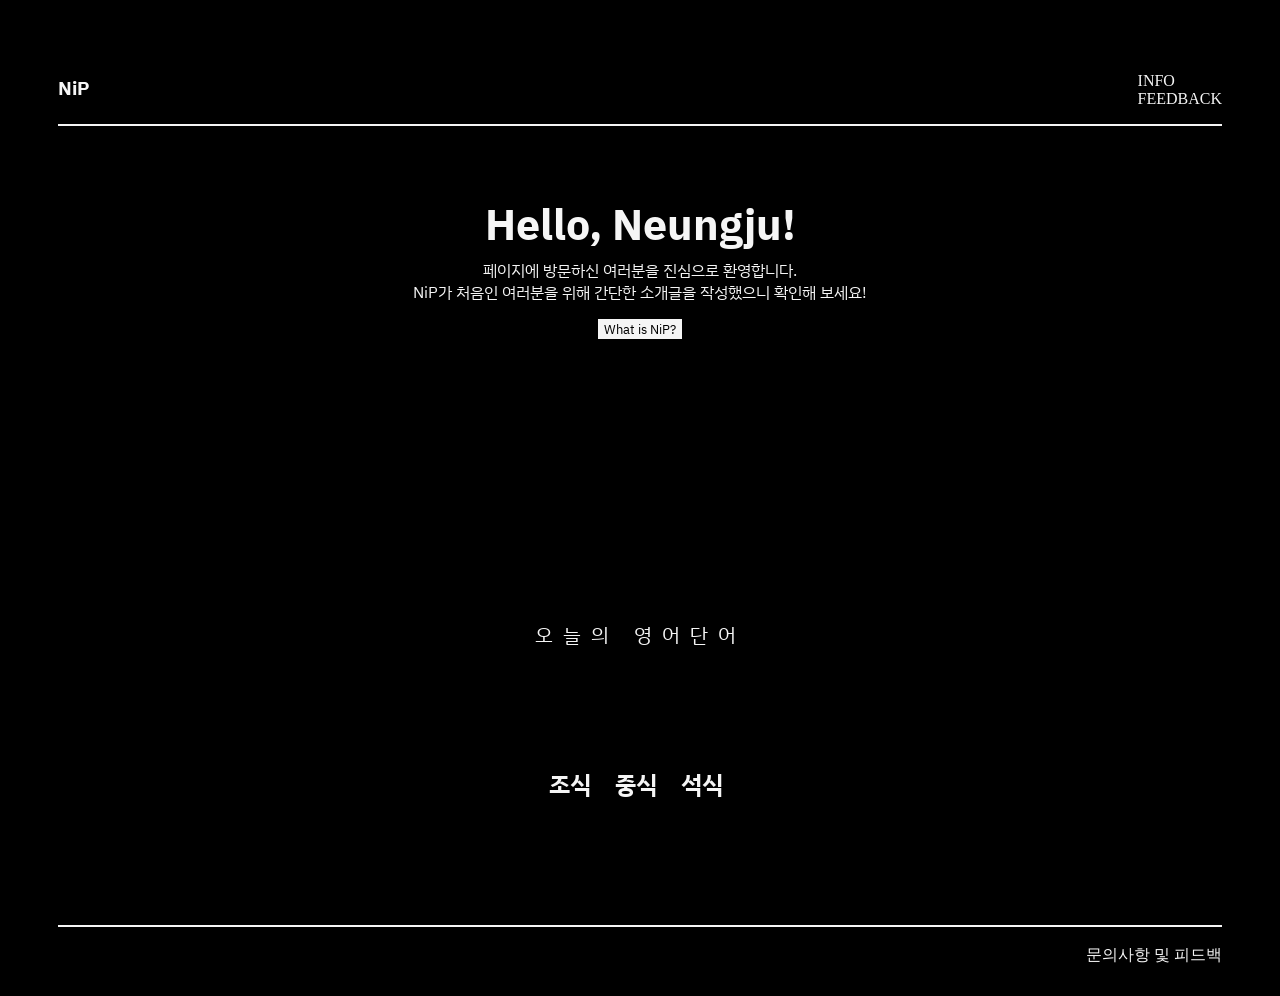
<file: index.html>
<!DOCTYPE html>
<html lang="en">
<head>
    <meta charset="UTF-8">
    <meta name="viewport" content="width=device-width, initial-scale=1.0">
    <title>2026 NiP</title>
    <link rel="stylesheet" href="./info.css">
    <link rel="preconnect" href="https://fonts.googleapis.com">
    <link rel="preconnect" href="https://fonts.gstatic.com" crossorigin>
    <link href="https://fonts.googleapis.com/css2?family=Chiron+GoRound+TC:wght@200..900&family=IBM+Plex+Sans+KR&family=Nanum+Gothic&display=swap" rel="stylesheet">
    <link rel="stylesheet" href="https://pyscript.net/releases/2026.7.2/core.css" />
    <script type="module" src="https://pyscript.net/releases/2026.7.2/core.js"></script>
</head>
<body>
    <py-config type="json">
        {
            "packages": ["python-dateutil", "requests", "beautifulsoup4"]
        }
    </py-config>

        <nav class="navigator">
            <h3 class="nav">NiP</h3>
            <ul>
                <li class="menunav"><a class="nav" href="./hello.html">INFO</a></li>
                <li class="menunav"><a class="nav" href="https://docs.google.com/forms/d/e/1FAIpQLSdMDmJVqoZQev-Z2jrUTizumZaYQ9FvtBqE8ykndoC9UR2AVw/viewform?usp=header">FEEDBACK</a></li>
            </ul>
        </nav>


    <div class="frame"></div>
        <div class="hello">
            <h1 class="Sobig">Hello, Neungju!</h1>
            <p class="intro">페이지에 방문하신 여러분을 진심으로 환영합니다.<br>
            NiP가 처음인 여러분을 위해 간단한 소개글을 작성했으니 확인해 보세요!</p>
            <a href="./hello.html"><button>What is NiP?</button></a>
        </div>

        <div class="dday">
            <div id="ddaym"></div>
            <div id="ddayd"></div>
            <script type="py">
                import datetime
                from dateutil.relativedelta import relativedelta
                from pyscript import document
                #------------------------------------
                SN = datetime.date(2026, 11, 19)  # 수능
                TD = datetime.date.today()  # 오늘

                diff = relativedelta(SN, TD)
                daydday = SN-TD

                ddaym = str(diff.months) + "개월" + str(diff.days) + "일"
                ddayd = "D-" + str(daydday.days)

                document.querySelector("#ddayd").innerHTML = ddayd
                document.querySelector("#ddaym").innerHTML = ddaym
            </script>
        </div>

        <div class="en">
            <p id="smallen">오늘의 영어단어</p>
            <div id="todayen"></div>
            <script type="py">
                from pyscript import document
                import random
                #-------------------------------
                eng=['acuity: 예민함', 'despise: 싫어하다', 'confidental: 비밀의', 'meteor shower: 유성우', 'cardboard: 종이, 판지', 'striped: 줄무늬가 있는', 'anachronistically: 시대착오적으로', 'problematic: 문제가 있는', 'latitude: 자유', 'inundate: 감당하지 못할 정도로 주다', 'sesame: 참깨', 'jawbreaker: 알사탕', 'downright: 매우', 'handover: 인도하다', 'allegorically: 비유적으로', 'quiant: 기이한', 'endorse: 지지하다', 'dove: 비둘기', 'existential: 실존주의의(인간의 존재에 관한)', 'mitigate: 완화하다', 'derivative: 파생물', 'ingestion: 섭취', 'natural product: 천연식품', 'beneficiary: 수혜자', 'with respect to: -에 대하여', 'accompaniment: 반주, 수반', 'polyphonic: 다성음악의(멜로디가 여러 어우러지는 음악)', 'glory: 영광', 'bask in: -를 누리다', 'par: 기준, 표준', 'normative: 규범적인', 'appraisal: 평가', 'formula: 분유, 유아용식품, 공식', 'amtiotic: (태아를 싸는) 양막의', 'indulgence: 탐닉', 'regulatory: 규제의', 'distributor: 유통업자', 'refer to A as B: A를 B라고 부르다', 'preservative: 방부제', 'additive: 첨가물', 'palatable: 입에 맞는', 'run-down: 황폐한', 'opperessive: 억압하는', 'metaphorically: 비유적으로', 'lot: 제비', 'impartiality: 공평, 공정', 'tie: 동점', 'titrate:  조정하다', 'trivialize: 대수롭지 않게 여기다', 'involuntary: 자기도 모르게', 'residue: 잔여물', 'oeuvre: 예술작품', 'serialize: 연재하다', 'terrain: 환경, 지형', 'coniferous: 침엽수의', 'deciduous: 낙엽성의', 'puberty: 사춘기', 'presumably: 아마도', 'pay off: 보상, 성공하다', 'job lead: 일자리정보', 'be about twice: 두 배가 되다', 'sprawling: 무질서하게 퍼지는', 'spacious: 넓은', 'clamp down upon: -을 진압하다', 'galvanize: 행동에 나서게하다', 'rebellion: 반란', 'swirling: 소용돌이치는', 'protest: 반대하다, 시위', 'croudsource: 정보를 많은 사람에게서 얻다', 'disinformation: 허위정보', 'clarity: 명확성, 분명함', 'in a row: 연속적으로', 'probability: 확률', 'affordance: 행동유도성', 'implicit: 암묵적인', 'jeopardize: 위험에 처하게하다', 'conducive:도움이 되는', 'transferable: 전이가능한, 적용가능한', 'admittedly: 인정하건대', 'sigh: 한숨', 'shoreline: 호숫가, 해안가', 'decomposition: 분해', 'appreciable: 주목할만한', 'matter: 재료', 'co-firing: 공동발사, 혼소(같이 태우기)', 'pulp mill: 배출', 'combust: 연소시키다', 'wallow: 뒹굴다', 'defecate: 배설하다', 'trample: 짓밟다', 'spawning: 산란', 'halt: 멈추게하다, 세우다', 'corridor: 회랑지대(좁고 가느다란 육로)', 'braid: 갈래', 'superhighway:슈퍼고속도로', 'footpath: 오솔길', 'topograpthy: 지형', 'bulldoze through: -을 밀고나가다', 'pave: 포장하다', 'intervenist: 개입주의적인', 'redirect: 우회하다', 'stroke: 획', 'iteration: 반복', 'detract from: -을 손상시키다', 'comspicuous: 눈에 띄는', 'A be better off B: A가 B보다 낫다', 'go back to: -까지 거슬러 올라가다', 'in the sense of: -라는 의미에서, -라는 의미인', 'conviction: 확신', 'elucidation: 규명, 설명', 'secrete: 준비하다', 'array: 배열', 'disposition: 기질, 성질', 'arrange: 배열하다, 준비하다', 'keep in mind: 명심하다', 'be endowed with: -을 타고나다', 'atrocious: 극악무도한', 'mankind: 인간', 'rationale: 이유', 'vicarious: 대리의', 'latent: 잠재적인']

                todayen = random.choice(eng)

                document.querySelector("#todayen").innerHTML = todayen
            </script>
        </div>

        <div class="menu">
            <h2 class="menutime">조식</h2>
            <div id="breakfast"></div><br>
            <h2 class="menutime">중식</h2>
            <div id="lunch"></div><br>
            <h2 class="menutime">석식</h2>
            <div id="dinner"></div>
            <script type="py">
                import requests
                from bs4 import BeautifulSoup
                from bs4 import XMLParsedAsHTMLWarning
                import warnings
                import datetime
                from pyscript import document
                warnings.filterwarnings("ignore", category=XMLParsedAsHTMLWarning)

                response = requests.get("https://open.neis.go.kr/hub/mealServiceDietInfo?KEY=cb2606337a0441a7acbbbb5a3f2e9221&ATPT_OFCDC_SC_CODE=Q10&SD_SCHUL_CODE=7140232&MLSV_FROM_YMD=20260720&MLSV_TO_YMD=20260724")
                # print(response.status_code)

                html = response.text
                soup = BeautifulSoup(html, 'html.parser')
                식단 = soup.select('ddish_nm')
                today = datetime.datetime.today().weekday()

                a=today
                b=a+5
                c=b+5
                # 0부터 월요일

                none=""
                
                if a < 4:
                    breakfast=식단[a].text
                    lunch=식단[b].text
                    dinner=식단[c].text

                    document.querySelector("#breakfast").innerHTML = breakfast
                    document.querySelector("#lunch").innerHTML = lunch
                    document.querySelector("#dinner").innerHTML = dinner

                elif a==4:
                    breakfast=식단[a].text
                    lunch=식단[b].text

                    document.querySelector("#breakfast").innerHTML = breakfast
                    document.querySelector("#lunch").innerHTML = lunch
                    document.querySelector("#dinner").innerHTML = none
                
                else: 
                    document.querySelector("#breakfast").innerHTML = none
                    document.querySelector("#lunch").innerHTML = none
                    document.querySelector("#dinner").innerHTML = none

                # 28~30설명: https://developer.mozilla.org/ko/docs/Web/API/Element/innerHTML
            </script>
        </div>

        <footer>
        <a href="https://docs.google.com/forms/d/e/1FAIpQLSdMDmJVqoZQev-Z2jrUTizumZaYQ9FvtBqE8ykndoC9UR2AVw/viewform?usp=header"><br>문의사항 및 피드백</a>
        </footer>
    </div>
    
</body>
</html>
</file>
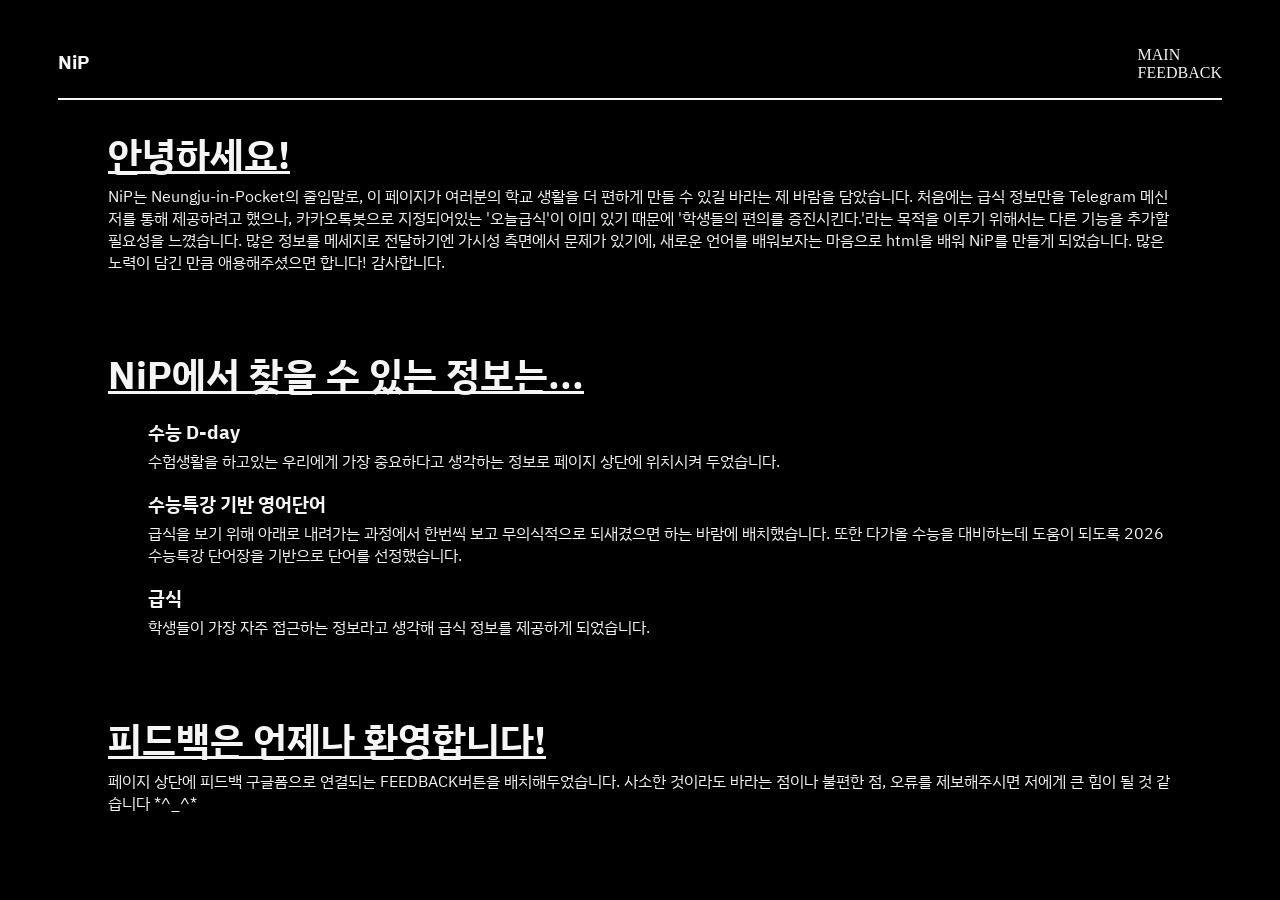
<file: hello.html>
<!DOCTYPE html>
<html lang="en">
<head>
    <meta charset="UTF-8">
    <meta name="viewport" content="width=device-width, initial-scale=1.0">
    <title>INFO</title>
    <link rel="stylesheet" href="./info.css">
    <link rel="preconnect" href="https://fonts.googleapis.com">
    <link rel="preconnect" href="https://fonts.gstatic.com" crossorigin>
    <link href="https://fonts.googleapis.com/css2?family=IBM+Plex+Sans+KR&display=swap" rel="stylesheet">
</head>
<body>
        <nav class="navigator">
            <h3 class="nav">NiP</h3>
            <ul>
                <li class="menunav"><a class="nav" href="./index.html">MAIN</a></li>
                <li class="menunav"><a class="nav" href="https://docs.google.com/forms/d/e/1FAIpQLSdMDmJVqoZQev-Z2jrUTizumZaYQ9FvtBqE8ykndoC9UR2AVw/viewform?usp=header">FEEDBACK</a></li>
            </ul>
        </nav>

    <div class="frame">
        <div class="Rhello">
            <h1 class="big">안녕하세요!</h1><p>NiP는 Neungju-in-Pocket의 줄임말로, 이 페이지가 여러분의 학교 생활을 더 편하게 만들 수 있길 바라는 제 바람을 담았습니다. 처음에는 급식 정보만을 Telegram 메신저를 통해 제공하려고 했으나, 카카오톡봇으로 지정되어있는 '오늘급식'이 이미 있기 때문에 '학생들의 편의를 증진시킨다.'라는 목적을 이루기 위해서는 다른 기능을 추가할 필요성을 느꼈습니다. 많은 정보를 메세지로 전달하기엔 가시성 측면에서 문제가 있기에, 새로운 언어를 배워보자는 마음으로 html을 배워 NiP를 만들게 되었습니다. 많은 노력이 담긴 만큼 애용해주셨으면 합니다! 감사합니다.</p>
        </div>
        <br><br>
        <div class="Rhello">
                <h1 class="big">NiP에서 찾을 수 있는 정보는...</h1><ul>
                <li class="smalltheme"><h3>수능 D-day</h3><p>수험생활을 하고있는 우리에게 가장 중요하다고 생각하는 정보로 페이지 상단에 위치시켜 두었습니다.</p></li><li class="smalltheme"><h3>수능특강 기반 영어단어</h3><p>급식을 보기 위해 아래로 내려가는 과정에서 한번씩 보고 무의식적으로 되새겼으면 하는 바람에 배치했습니다. 또한 다가올 수능을 대비하는데 도움이 되도록 2026 수능특강 단어장을 기반으로 단어를 선정했습니다.</p></li class="smalltheme"><li><h3>급식</h3><p>학생들이 가장 자주 접근하는 정보라고 생각해 급식 정보를 제공하게 되었습니다.</p></li></ul>
        </div>
        <br><br>
        <div class="Rhello">
            <h1 class="big">피드백은 언제나 환영합니다!</h1><p>페이지 상단에 피드백 구글폼으로 연결되는 FEEDBACK버튼을 배치해두었습니다. 사소한 것이라도 바라는 점이나 불편한 점, 오류를 제보해주시면 저에게 큰 힘이 될 것 같습니다 *^_^*</p>
        </div>
    </div>
</body>
</html>
</file>
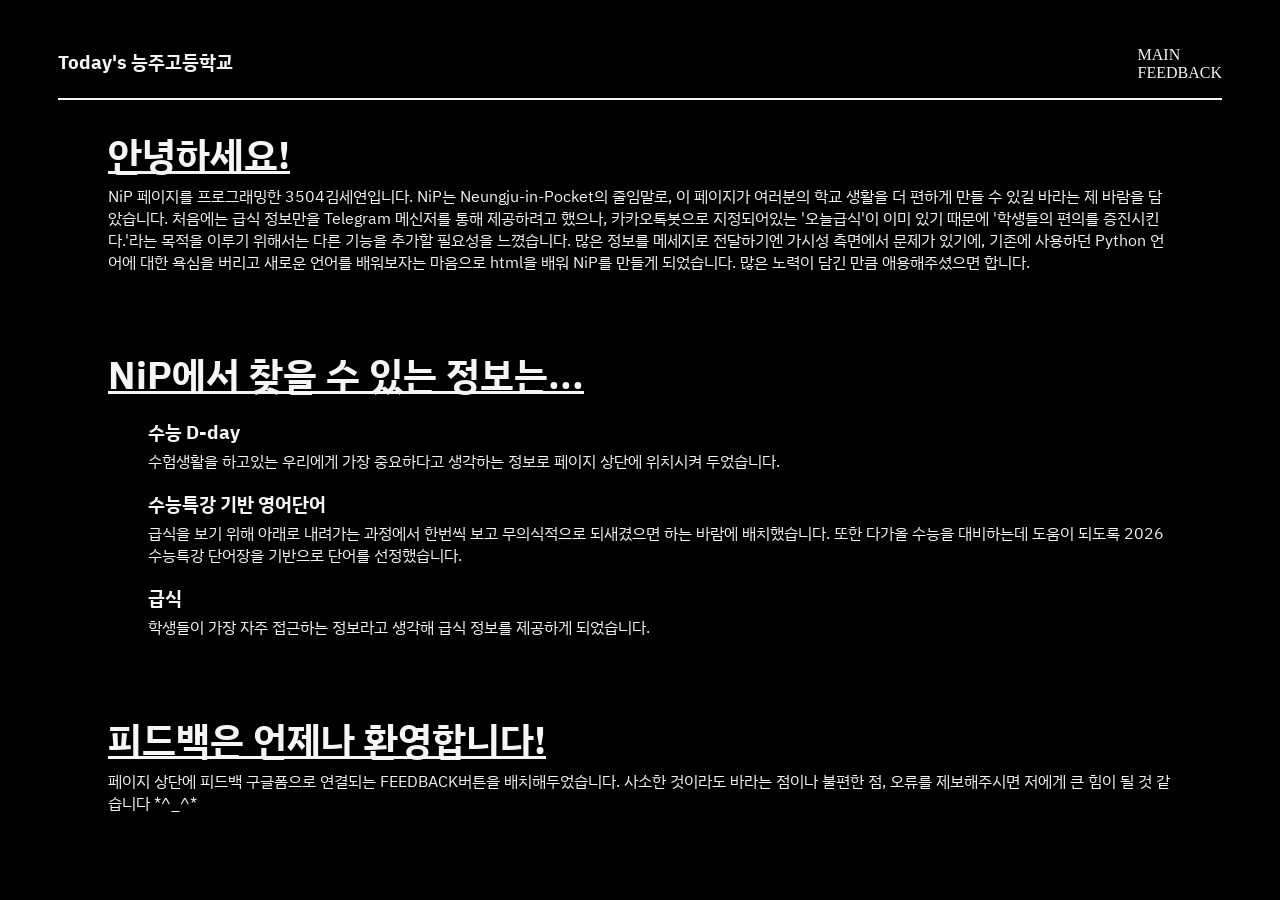
<file: info.html>
<!DOCTYPE html>
<html lang="en">
<head>
    <meta charset="UTF-8">
    <meta name="viewport" content="width=device-width, initial-scale=1.0">
    <title>INFO</title>
    <link rel="stylesheet" href="NiP.css">
    <link rel="preconnect" href="https://fonts.googleapis.com">
    <link rel="preconnect" href="https://fonts.gstatic.com" crossorigin>
    <link href="https://fonts.googleapis.com/css2?family=IBM+Plex+Sans+KR&display=swap" rel="stylesheet">
</head>
<body>
        <nav class="navigator">
            <h3 class="nav">Today's 능주고등학교</h3>
            <ul>
                <li class="menunav"><a class="nav" href="NJ-in-Pocker.html">MAIN</a></li>
                <li class="menunav"><a class="nav" href="https://docs.google.com/forms/d/e/1FAIpQLSdMDmJVqoZQev-Z2jrUTizumZaYQ9FvtBqE8ykndoC9UR2AVw/viewform?usp=header">FEEDBACK</a></li>
            </ul>
        </nav>

    <div class="frame">
        <div class="Rhello">
            <h1 class="big">안녕하세요!</h1><p>NiP 페이지를 프로그래밍한 3504김세연입니다. NiP는 Neungju-in-Pocket의 줄임말로, 이 페이지가 여러분의 학교 생활을 더 편하게 만들 수 있길 바라는 제 바람을 담았습니다. 처음에는 급식 정보만을 Telegram 메신저를 통해 제공하려고 했으나, 카카오톡봇으로 지정되어있는 '오늘급식'이 이미 있기 때문에 '학생들의 편의를 증진시킨다.'라는 목적을 이루기 위해서는 다른 기능을 추가할 필요성을 느꼈습니다. 많은 정보를 메세지로 전달하기엔 가시성 측면에서 문제가 있기에, 기존에 사용하던 Python 언어에 대한 욕심을 버리고 새로운 언어를 배워보자는 마음으로 html을 배워 NiP를 만들게 되었습니다. 많은 노력이 담긴 만큼 애용해주셨으면 합니다.</p>
        </div>
        <br><br>
        <div class="Rhello">
                <h1 class="big">NiP에서 찾을 수 있는 정보는...</h1><ul>
                <li class="smalltheme"><h3>수능 D-day</h3><p>수험생활을 하고있는 우리에게 가장 중요하다고 생각하는 정보로 페이지 상단에 위치시켜 두었습니다.</p></li><li class="smalltheme"><h3>수능특강 기반 영어단어</h3><p>급식을 보기 위해 아래로 내려가는 과정에서 한번씩 보고 무의식적으로 되새겼으면 하는 바람에 배치했습니다. 또한 다가올 수능을 대비하는데 도움이 되도록 2026 수능특강 단어장을 기반으로 단어를 선정했습니다.</p></li class="smalltheme"><li><h3>급식</h3><p>학생들이 가장 자주 접근하는 정보라고 생각해 급식 정보를 제공하게 되었습니다.</p></li></ul>
        </div>
        <br><br>
        <div class="Rhello">
            <h1 class="big">피드백은 언제나 환영합니다!</h1><p>페이지 상단에 피드백 구글폼으로 연결되는 FEEDBACK버튼을 배치해두었습니다. 사소한 것이라도 바라는 점이나 불편한 점, 오류를 제보해주시면 저에게 큰 힘이 될 것 같습니다 *^_^*</p>
        </div>
    </div>
</body>
</html>
</file>
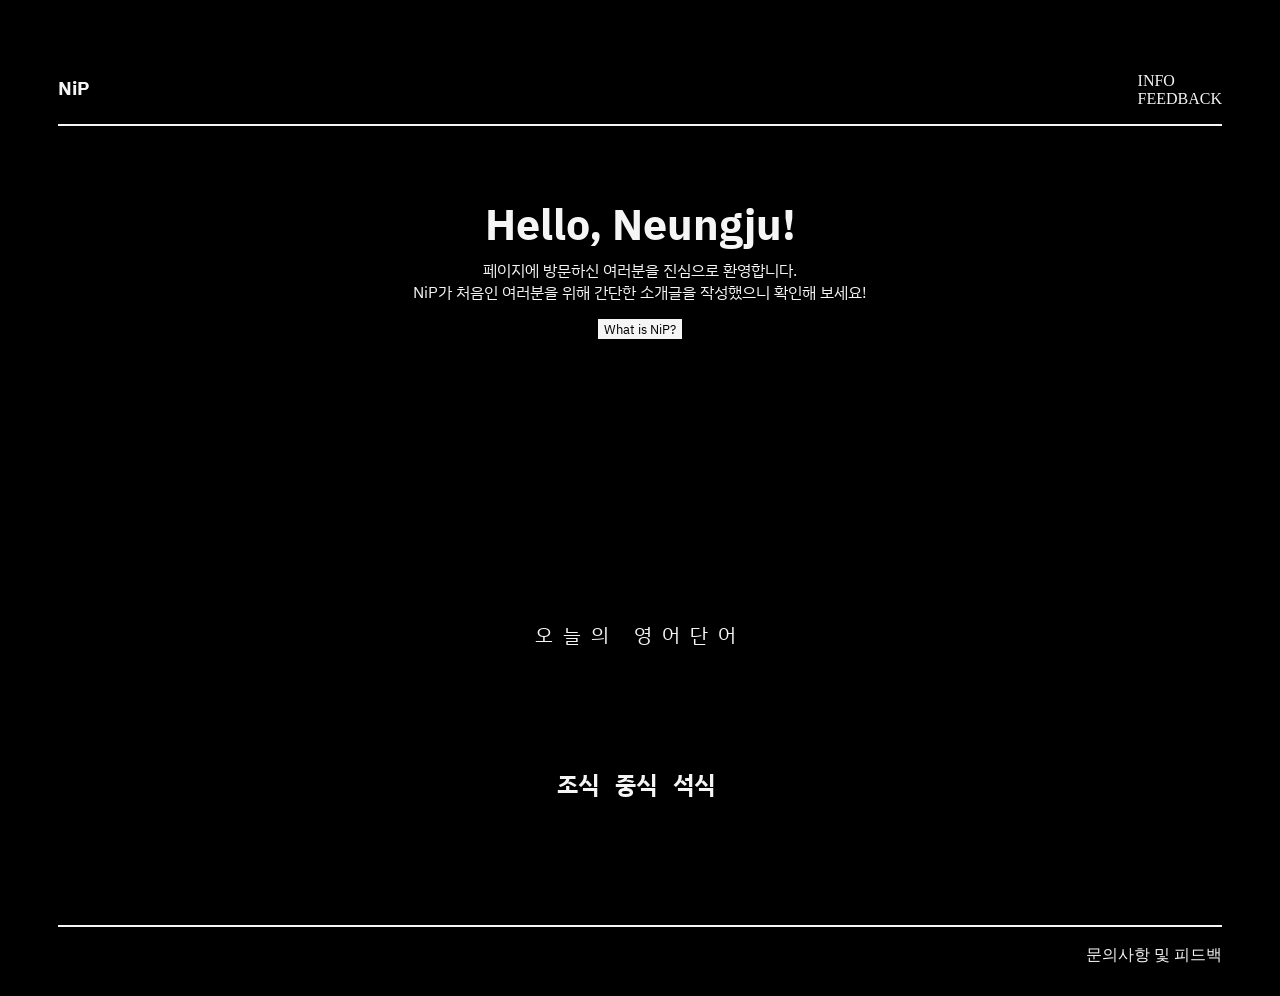
<file: NJ-in-Pocker.html>
<!DOCTYPE html>
<html lang="en">
<head>
    <meta charset="UTF-8">
    <meta name="viewport" content="width=device-width, initial-scale=1.0">
    <title>2026 NiP</title>
    <link rel="stylesheet" href="NiP.css">
    <link rel="preconnect" href="https://fonts.googleapis.com">
    <link rel="preconnect" href="https://fonts.gstatic.com" crossorigin>
    <link href="https://fonts.googleapis.com/css2?family=Chiron+GoRound+TC:wght@200..900&family=IBM+Plex+Sans+KR&family=Nanum+Gothic&display=swap" rel="stylesheet">
    <link rel="stylesheet" href="https://pyscript.net/releases/2026.7.2/core.css" />
    <script type="module" src="https://pyscript.net/releases/2026.7.2/core.js"></script>
</head>
<body>
    <py-config type="json">
        {
            "packages": ["python-dateutil", "requests", "beautifulsoup4" ]
        }
    </py-config>

        <nav class="navigator">
            <h3 class="nav">NiP</h3>
            <ul>
                <li class="menunav"><a class="nav" href="info.html">INFO</a></li>
                <li class="menunav"><a class="nav" href="https://docs.google.com/forms/d/e/1FAIpQLSdMDmJVqoZQev-Z2jrUTizumZaYQ9FvtBqE8ykndoC9UR2AVw/viewform?usp=header">FEEDBACK</a></li>
            </ul>
        </nav>


    <div class="frame"></div>
        <div class="hello">
            <h1 class="Sobig">Hello, Neungju!</h1>
            <p class="intro">페이지에 방문하신 여러분을 진심으로 환영합니다.<br>
            NiP가 처음인 여러분을 위해 간단한 소개글을 작성했으니 확인해 보세요!</p>
            <a href="info.html"><button>What is NiP?</button></a>
        </div>

        <div class="dday">
            <div id="ddaym"></div>
            <div id="ddayd"></div>
            <script type="py">
                import datetime
                from dateutil.relativedelta import relativedelta
                from pyscript import document
                #------------------------------------
                SN = datetime.date(2026, 11, 19)  # 수능
                TD = datetime.date.today()  # 오늘

                diff = relativedelta(SN, TD)
                daydday = SN-TD

                ddaym = str(diff.months) + "개월" + str(diff.days) + "일"
                ddayd = "D-" + str(daydday.days)

                document.querySelector("#ddayd").innerHTML = ddayd
                document.querySelector("#ddaym").innerHTML = ddaym
            </script>
        </div>

        <div class="en">
            <p id="smallen">오늘의 영어단어</p>
            <div id="todayen"></div>
            <script type="py">
                from pyscript import document
                import random
                #-------------------------------
                eng=['latitude: 자유', 'inundate: 감당하지 못할 정도로 주다', 'sesame: 참깨', 'jawbreaker: 알사탕', 'downright: 매우', 'handover: 인도하다', 'allegorically: 비유적으로']

                todayen = random.choice(eng)

                document.querySelector("#todayen").innerHTML = todayen
            </script>
        </div>

        <div class="menu">
            <h2 class="menutime">조식</h2>
            <div id="breakfast"></div>
            <h2 class="menutime">중식</h2>
            <div id="lunch"></div>
            <h2 class="menutime">석식</h2>
            <div id="dinner"></div>  
            <script type="py">
                import requests
                from bs4 import BeautifulSoup
                from bs4 import XMLParsedAsHTMLWarning
                import warnings
                import datetime
                from pyscript import document
                warnings.filterwarnings("ignore", category=XMLParsedAsHTMLWarning)

                response = requests.get("https://open.neis.go.kr/hub/mealServiceDietInfo?KEY=cb2606337a0441a7acbbbb5a3f2e9221&ATPT_OFCDC_SC_CODE=Q10&SD_SCHUL_CODE=7140232&MLSV_FROM_YMD=20260720&MLSV_TO_YMD=20260724")
                # print(response.status_code)

                html = response.text
                soup = BeautifulSoup(html, 'html.parser')
                식단 = soup.select('DDISH_NM')
                today = datetime.datetime.today().weekday()

                a=today
                # 0부터 월요일

                none=""
                
                if a <= 4: 
                    b=a+5
                    c=b+5

                    breakfast=식단[a].text
                    lunch=식단[b].text
                    dinner=식단[c].text

                    document.querySelector("#breakfast").innerHTML = breakfast
                    document.querySelector("#lunch").innerHTML = lunch
                    document.querySelector("#dinner").innerHTML = dinner
                else: 
                    document.querySelector("#breakfast").innerHTML = none
                    document.querySelector("#lunch").innerHTML = none
                    document.querySelector("#dinner").innerHTML = none

                # 28~30설명: https://developer.mozilla.org/ko/docs/Web/API/Element/innerHTML
            </script>
        </div>

        <footer>
        <a href="https://docs.google.com/forms/d/e/1FAIpQLSdMDmJVqoZQev-Z2jrUTizumZaYQ9FvtBqE8ykndoC9UR2AVw/viewform?usp=header"><br>문의사항 및 피드백</a>
        </footer>
    </div>
    
</body>
</html>
</file>
<file: info.css>
body{
    background-color:black
}

.frame{
    margin:30px 100px;
}

footer{
    margin:30px 50px;
    display:flex;
    justify-content:right;
    border-top:2px solid whitesmoke;
}

.hello, .dday, .menu, .en{
    margin-top:40px;
    margin-bottom:120px;
}

.hello{
    display:flex;
    flex-direction:column;
    align-items:center;
}

.menu{
    display:flex;
    flex-direction:row;
    justify-content:center;
    gap: 8px;
}

.en{
    display:flex;
    flex-direction:column;
    justify-content:center;
    text-align:center;
}

#todayen{
    font-size:40px;
    font-family: "IBM Plex Sans KR", sans-serif;
    color:whitesmoke;
}

#smallen{
    font-size:20px;
    font-family: "IBM Plex Sans KR", sans-serif;
    color:whitesmoke;
    letter-spacing: 10px;
    margin-bottom:0px;
}

nav{
    display:flex;
    flex-direction:row;
    justify-content:space-between;
    margin:30px 50px;
    gap:5px;
    border-bottom:2px solid whitesmoke;
}
/*부모요소에 gap을 주면 자식들 사이 간격이 생김*/

.menutime{
    margin-top:0px;
}

#breakfast, #lunch, #dinner{
    color:whitesmoke;
    font-family: "IBM Plex Sans KR", sans-serif;
}

.dday{
    display:flex;
    flex-direction:column;
    text-align:center;
    justify-content:center;
    margin:30px 450px;
}


h1,h2,h3,h4,h5,p{
    color:whitesmoke;
    font-family: "IBM Plex Sans KR", sans-serif
}

h1, h2, h3, h4, h5{
    margin-bottom:5px
}


#ddayd{
    display:inline;
    font-size: 60px;
    font-family: "IBM Plex Sans KR", sans-serif;
    letter-spacing: 15px;
    background-color:whitesmoke;
    margin-bottom: 120px;
}

#ddaym{
    display:inline;
    font-size: 20px;
    letter-spacing: 10px;
    margin-bottom:0px;
    font-family: "IBM Plex Sans KR", sans-serif;
    background-color:whitesmoke;
}

p{
    margin-top:2px;
}

.intro{
    text-align:center;
}

.big{
    font-size: 38px;
    text-decoration:underline solid whitesmoke;
}

.Sobig{
    font-size:43px;
}



a{
    color:whitesmoke;
    text-decoration:none;
}

a:hover{
    color:gray;
}

button{
    background-color:whitesmoke;
    color:black;
    font-family: "IBM Plex Sans KR", sans-serif;
    border:0px;
}

button:hover{
    background-color:black;
    color:whitesmoke;
    transition:0.2s;
}

/*https://fonts.google.com/specimen/Chiron+GoRound+TC?lang=ko_Kore&preview.lang=ko_Kore*/
</file>
<file: NiP.css>
body{
    background-color:black
}

.frame{
    margin:30px 100px;
}

footer{
    margin:30px 50px;
    display:flex;
    justify-content:right;
    border-top:2px solid whitesmoke;
}

.hello, .dday, .menu, .en{
    margin-top:40px;
    margin-bottom:120px;
}

.hello{
    display:flex;
    flex-direction:column;
    align-items:center;
}

.dday{
    display:flex;
    flex-direction:column;
    justify-content:center;
    text-align:center;
}

.menu{
    display:flex;
    flex-direction:row;
    justify-content:center;
    gap: 8px;
}

.en{
    display:flex;
    flex-direction:column;
    justify-content:center;
    text-align:center;
}

#todayen{
    font-size:40px;
    font-family: "IBM Plex Sans KR", sans-serif;
    color:whitesmoke;
}

#smallen{
    font-size:20px;
    font-family: "IBM Plex Sans KR", sans-serif;
    color:whitesmoke;
    letter-spacing: 10px;
    margin-bottom:0px;
}

nav{
    display:flex;
    flex-direction:row;
    justify-content:space-between;
    margin:30px 50px;
    gap:5px;
    border-bottom:2px solid whitesmoke;
}
/*부모요소에 gap을 주면 자식들 사이 간격이 생김*/

.menutime{
    margin-top:0px;
}

#breakfast, #lunch, #dinner{
    color:whitesmoke;
    font-family: "IBM Plex Sans KR", sans-serif;
}

.dday{
    display:flex;
    flex-direction:column;
    text-align:center;
    justify-content:center;
    margin:30px 450px;
}


h1,h2,h3,h4,h5,p{
    color:whitesmoke;
    font-family: "IBM Plex Sans KR", sans-serif
}

h1, h2, h3, h4, h5{
    margin-bottom:5px
}


#ddayd{
    display:inline;
    font-size: 60px;
    font-family: "IBM Plex Sans KR", sans-serif;
    letter-spacing: 15px;
    background-color:whitesmoke;
    margin-bottom: 120px;
}

#ddaym{
    display:inline;
    font-size: 20px;
    letter-spacing: 10px;
    margin-bottom:0px;
    font-family: "IBM Plex Sans KR", sans-serif;
    background-color:whitesmoke;
}

p{
    margin-top:2px;
}

.intro{
    text-align:center;
}

.big{
    font-size: 38px;
    text-decoration:underline solid whitesmoke;
}

.Sobig{
    font-size:43px;
}



a{
    color:whitesmoke;
    text-decoration:none;
}

a:hover{
    color:gray;
}

button{
    background-color:whitesmoke;
    color:black;
    font-family: "IBM Plex Sans KR", sans-serif;
    border:0px;
}

button:hover{
    background-color:black;
    color:whitesmoke;
    transition:0.2s;
}

/*https://fonts.google.com/specimen/Chiron+GoRound+TC?lang=ko_Kore&preview.lang=ko_Kore*/
</file>
